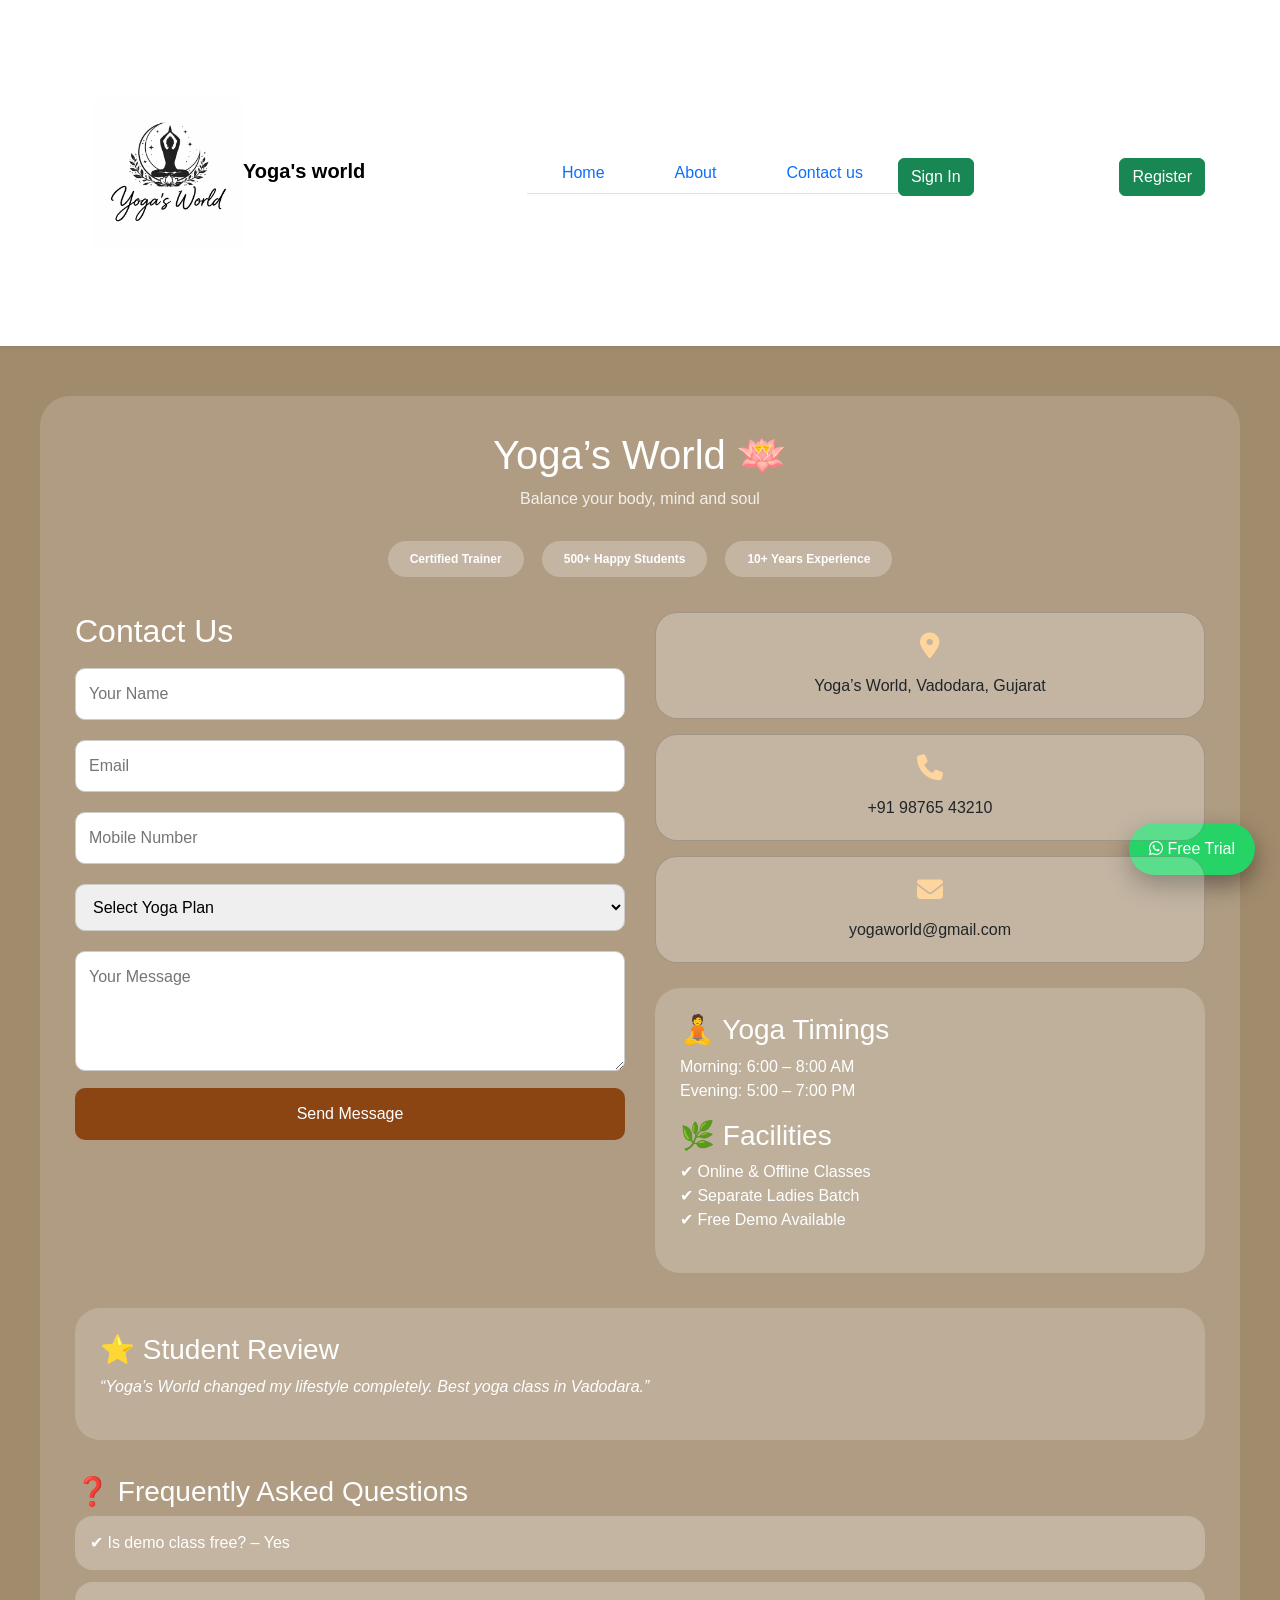
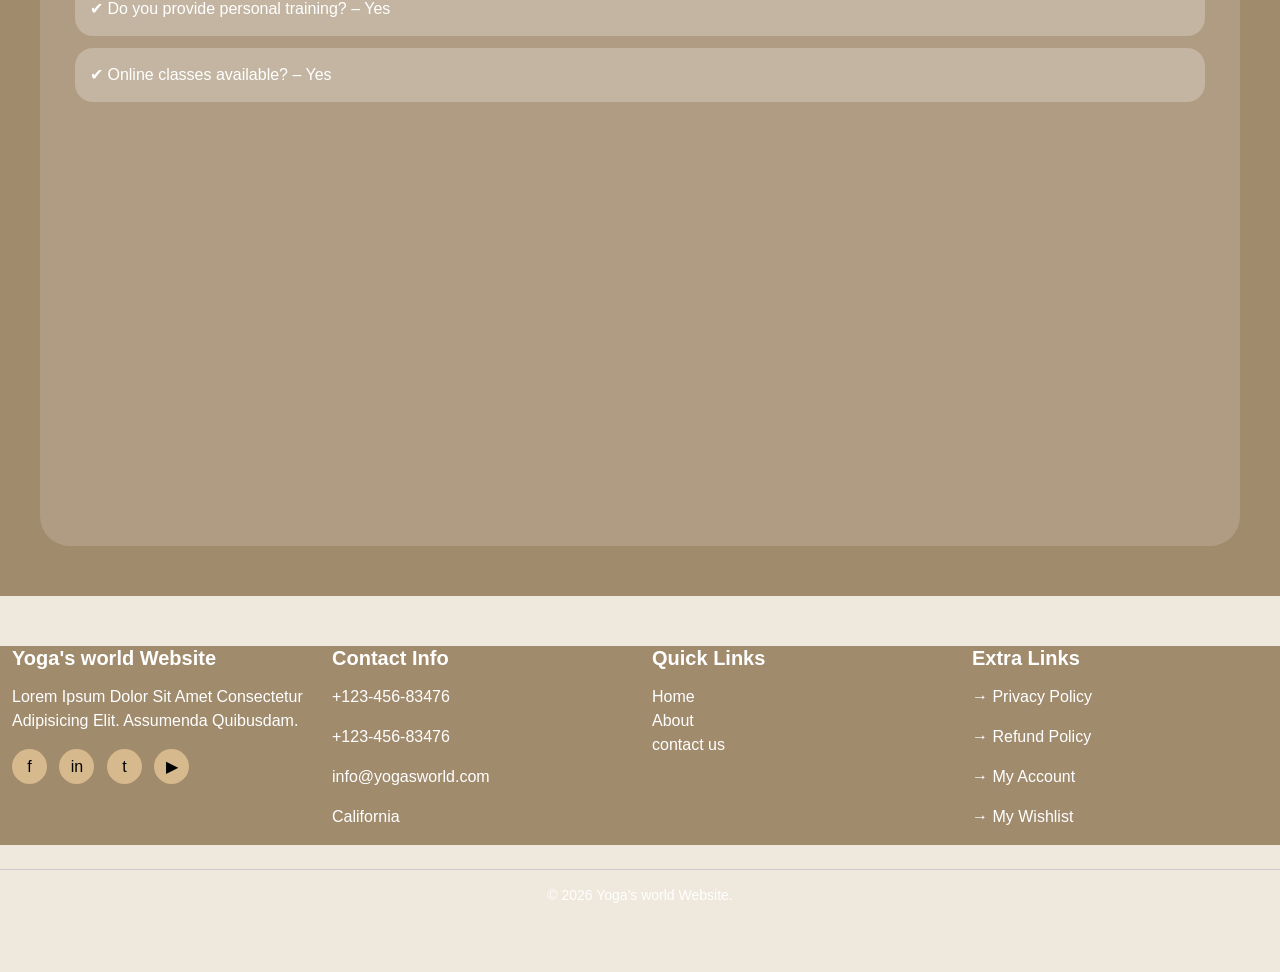
<file: 1.html>
<!DOCTYPE html>
<html>
<head>
    <title>Yogastic Website</title>
    <link rel="stylesheet" href="style.css">
    
  <link href="https://cdn.jsdelivr.net/npm/bootstrap@5.3.3/dist/css/bootstrap.min.css" rel="stylesheet">
  <script src="https://cdn.jsdelivr.net/npm/bootstrap@5.3.3/dist/js/bootstrap.bundle.min.js"></script>
</head>
<script></script>
<body>

<!-- nevbar start-->
<nav class="navbar navbar-expand-lg bg-white shadow-sm">
  <div class="container">
    
    <a class="navbar-brand logo" href="home.html" > <img src="img/logo.jpg" alt="logo" height="150" width="150">Yoga's world</a>
    <button class="navbar-toggler" type="button" data-bs-toggle="collapse" data-bs-target="#menu">
      <span class="navbar-toggler-icon"></span>
    </button>

    <div class="navbar">
      <ul class="nav nav-tabs">
        <li class=" nev-items"><a class="nav-link" href="home.html">Home</a></li>
        <li class=" nev-items"><a class="nav-link" href="about.html">About</a></li>
        <li class=" nev-items"><a class="nav-link" href="1.html">Contact us</a></li>
        
      </ul>
    <!--div2 end-->
    <div class="text-center mt-2">
    <button class="btn btn-success" data-bs-toggle="modal" data-bs-target="#loginModal">
        Sign In
    </button>
    </div>
</div>

<!-- Register Button -->
<div class="text-center mt-2" >
    <button class="btn btn-success" data-bs-toggle="modal" data-bs-target="#registerModal">
        Register
    </button>
</div>

<!-- Registration Modal -->
<div class="modal fade" id="registerModal" tabindex="-1" aria-hidden="true">
    <div class="modal-dialog modal-dialog-centered">
        <div class="modal-content">

            <div class="modal-body">
                <div class="box">
                    <h4 class="text-center mb-4">Create Account</h4>

                    <form>
                        <input type="text" class="form-control mb-3" placeholder="Full Name" required>
                        <input type="email" class="form-control mb-3" placeholder="Email Address" required>
                        <input type="password" class="form-control mb-3" placeholder="Password" required>
                        <input type="password" class="form-control mb-3" placeholder="Confirm Password" required>

                        <button type="submit" class="btn btn-success w-100">
                            Register
                        </button>
                    </form>

                    <p class="text-center mt-3 mb-0">
                        Already have an account?
                        <a href="#" data-bs-toggle="modal" data-bs-target="#loginModal" data-bs-dismiss="modal">
                            Sign In
                        </a>
                    </p>
                </div>
            </div>

        </div>
    </div>
</div>

<!-- Sign In Modal -->
<div class="modal fade" id="loginModal" tabindex="-1" aria-hidden="true">
    <div class="modal-dialog modal-dialog-centered">
        <div class="modal-content">

            <div class="modal-body">
                <div class="box">
                    <h4 class="text-center mb-4">Sign In</h4>

                    <form>
                        <input type="email" class="form-control mb-3" placeholder="Email" required>
                        <input type="password" class="form-control mb-3" placeholder="Password" required>

                        <button type="submit" class="btn btn-success w-100">
                            Login
                        </button>
                    </form>

                    <p class="text-center mt-3 mb-0">
                        Don't have an account?
                        <a href="#" data-bs-toggle="modal" data-bs-target="#registerModal" data-bs-dismiss="modal">
                            Register
                        </a>
                    </p>
                </div>
            </div>

        </div>
    </div>
</div>
      </ul>
    </div>
    <!--div2 end-->
    </div>
  </div>
</nav>
<!-- nevbar end-->
<!-- ========= background ========= -->

<div>
  <!DOCTYPE html>
<html lang="en">
<head>
<meta charset="UTF-8">
<title>Yoga's World | Contact Us</title>
<meta name="viewport" content="width=device-width, initial-scale=1.0">

<!-- Font Awesome -->
<link rel="stylesheet"
href="https://cdnjs.cloudflare.com/ajax/libs/font-awesome/6.5.0/css/all.min.css">

<style>
/* ================= BASIC STYLE ================= */
body{
margin:0;
font-family:Arial, sans-serif;
background-color: rgb(161, 139, 109);;
color:white;
}

/* ================= NAVBAR ================= */
nav{
background:#1a0e05;
padding:15px;
text-align:center;
}
nav a{
color:white;
text-decoration:none;
margin:0 18px;
font-weight:bold;
}
nav a:hover{color:#ffd59e;}

/* ================= LOADER ================= */
#loader{
position:fixed;
top:0;left:0;
width:100%;
height:100%;
background:#2a160a;
display:flex;
align-items:center;
justify-content:center;
z-index:999;
}
#loader div{
width:45px;
height:45px;
border:5px solid white;
border-top:5px solid #ffd59e;
border-radius:50%;
animation:spin 1s linear infinite;
}
@keyframes spin{100%{transform:rotate(360deg);}}

/* ================= SCROLL BAR ================= */
#progress{
position:fixed;
top:0;left:0;
height:4px;
background:#ffd59e;
width:0%;
z-index:1000;
}

/* ================= MAIN CONTAINER ================= */
.container{
max-width:1200px;
margin:50px auto;
background:rgba(255,255,255,0.15);
padding:35px;
border-radius:30px;
}

/* ================= TITLE ================= */
h1{text-align:center;font-size:40px;}
.quote{text-align:center;opacity:0.85;margin-bottom:30px;}

/* ================= BADGES ================= */
.badges{
display:flex;
justify-content:center;
gap:18px;
flex-wrap:wrap;
margin-bottom:35px;
}
.badge{
background:rgba(255,255,255,0.25);
padding:12px 22px;
border-radius:25px;
}

/* ================= GRID ================= */
.grid{
display:grid;
grid-template-columns:1fr 1fr;
gap:30px;
}

/* ================= FORM ================= */q   
.form{
background:white;
color:black;
padding:30px;
border-radius:25px;
}
.form h2{color:#6b3e1e;}
.form input,
.form textarea,
.form select{
width:100%;
padding:13px;
margin:10px 0;
border-radius:10px;
border:1px solid #ccc;
}
.form textarea{height:120px;}
.form button{
width:100%;
padding:14px;
background:#8b4513;
color:white;
border:none;
border-radius:10px;
font-size:16px;
cursor:pointer;
}
.form button:hover{background:#6b3e1e;}
.msg{display:none;color:green;margin-top:10px;}

/* ================= INFO CARDS ================= */
.card{
background:rgba(255,255,255,0.25);
padding:20px;
border-radius:22px;
margin-bottom:15px;
display:flex;
gap:15px;
align-items:center;
}
.card i{font-size:26px;color:#ffd59e;}

/* ================= YOGA DETAILS ================= */
.details{
margin-top:25px;
background:rgba(255,255,255,0.2);
padding:25px;
border-radius:25px;
}

/* ================= TESTIMONIAL ================= */
.testimonial{
margin-top:35px;
background:rgba(255,255,255,0.18);
padding:25px;
border-radius:25px;
}
.testimonial p{font-style:italic;}

/* ================= FAQ ================= */
.faq{
margin-top:35px;
}
.faq div{
background:rgba(255,255,255,0.25);
padding:15px;
border-radius:18px;
margin-bottom:12px;
}

/* ================= GALLERY ================= */
.gallery{
margin-top:35px;
display:flex;
gap:15px;
flex-wrap:wrap;
}
.gallery img{
width:32%;
border-radius:20px;
}

/* ================= MAP ================= */
iframe{
width:100%;
height:350px;
border-radius:25px;
border:none;
margin-top:40px;
}

/* ================= FOOTER ================= */
footer{
margin-top:50px;
background:#1a0e05;
padding:30px;
text-align:center;
}
footer p{opacity:0.85;}

/* ================= WHATSAPP ================= */
.whatsapp{
position:fixed;
bottom:25px;
right:25px;
background:#25D366;
color:white;
padding:14px 20px;
border-radius:50px;
text-decoration:none;
box-shadow:0 10px 25px rgba(0,0,0,0.4);
}

/* ================= TOP BUTTON ================= */
#topBtn{
position:fixed;
bottom:90px;
right:30px;
background:#ffd59e;
color:black;
border:none;
padding:12px 16px;
border-radius:50%;
cursor:pointer;
}

/* ================= RESPONSIVE ================= */
@media(max-width:900px){
.grid{grid-template-columns:1fr;}
.gallery img{width:100%;}
}
</style>
</head>

<body>



<!-- SCROLL BAR -->
<div id="progress"></div>
<!-- WHATSAPP -->
<a class="whatsapp" href="#"><i class="fab fa-whatsapp"></i> Free Trial</a>

<div class="container">

<h1>Yoga’s World 🪷</h1>
<p class="quote">Balance your body, mind and soul</p>

<div class="badges">
<div class="badge">Certified Trainer</div>
<div class="badge">500+ Happy Students</div>
<div class="badge">10+ Years Experience</div>
</div>

<div class="grid">

<!-- FORM -->
<div class="form">
<h2 style="color: white;">Contact Us</h2>
<input type="text" placeholder="Your Name">
<input type="email" placeholder="Email">
<input type="tel" placeholder="Mobile Number">

<select>
<option>Select Yoga Plan</option>
<option>Hatha Yoga</option>
<option>Power Yoga</option>
<option>Meditation</option>
<option>Pranayama</option>
</select>

<textarea placeholder="Your Message"></textarea>
<button onclick="sendMsg()">Send Message</button>
<p class="msg" id="msg">✔ Message Sent Successfully</p>
</div>

<!-- INFO -->
<div>
<div class="card">
<i class="fa fa-location-dot"></i>
Yoga’s World, Vadodara, Gujarat
</div>

<div class="card">
<i class="fa fa-phone"></i>
+91 98765 43210
</div>

<div class="card">
<i class="fa fa-envelope"></i>
yogaworld@gmail.com
</div>

<div class="details">
<h3>🧘 Yoga Timings</h3>
<p>Morning: 6:00 – 8:00 AM<br>
Evening: 5:00 – 7:00 PM</p>

<h3>🌿 Facilities</h3>
<p>✔ Online & Offline Classes<br>
✔ Separate Ladies Batch<br>
✔ Free Demo Available</p>
</div>
</div>

</div>

<!-- TESTIMONIAL -->
<div class="testimonial">
<h3>⭐ Student Review</h3>
<p>“Yoga’s World changed my lifestyle completely. Best yoga class in Vadodara.”</p>
</div>

<!-- FAQ -->
<div class="faq">
<h3>❓ Frequently Asked Questions</h3>
<div>✔ Is demo class free? – Yes</div>
<div>✔ Do you provide personal training? – Yes</div>
<div>✔ Online classes available? – Yes</div>
</div>

<!-- MAP -->
 <div>
      <iframe src="https://www.google.com/maps?q=Vadodara,Gujarat&output=embed"></iframe>
</div>

</script>

</body>
</html>
</div>
 
    <!--FOOTER-->
<div class="footer-div">
  <div class="container-fluid" style="background-color: rgb(161, 139, 109);">
    <div class="row">

      <!-- Yoga's world Website -->
      <div class="col-md-3">
        <h5 class="footer-title">Yoga's world Website</h5>
        <p>
          Lorem Ipsum Dolor Sit Amet Consectetur Adipisicing Elit.
          Assumenda Quibusdam.
        </p>

        <div class="social-icons">
          <span>f</span>
          <span>in</span>
          <span>t</span>
          <span>▶</span>
        </div>
      </div>

      <!-- Contact Info -->
      <div class="col-md-3">
        <h5 class="footer-title">Contact Info</h5>
        <p> +123-456-83476</p>
        <p> +123-456-83476</p>
        <p> info@yogasworld.com</p>
        <p> California</p>
      </div>

      <!-- Quick Links -->
      <div class="col-md-3">
        <h5 class="footer-title">Quick Links</h5>
        <a class="nav-link" href="home.html" style="color:white;">Home</a>
        <a class="nav-link" href="about.html"style="color: white;">About</a>
        <a class="nav-link" href="1.html"style="color: white;">contact us</a>
      </div>

      <!-- Extra Links -->
      <div class="col-md-3">
        <h5 class="footer-title">Extra Links</h5>
        <p>→ Privacy Policy</p>
        <p>→ Refund Policy</p>
        <p>→ My Account</p>
        <p>→ My Wishlist</p>
      </div>

    </div>
  </div>

  <!-- Footer Bottom -->
  <div class="footer-bottom text-center mt-4">
    <p>© 2026 Yoga's world Website.</p>
  </div>
<script src="https://cdn.jsdelivr.net/npm/bootstrap@5.0.2/dist/js/bootstrap.bundle.min.js"></script>
</section>
</body>
</html>
</file>
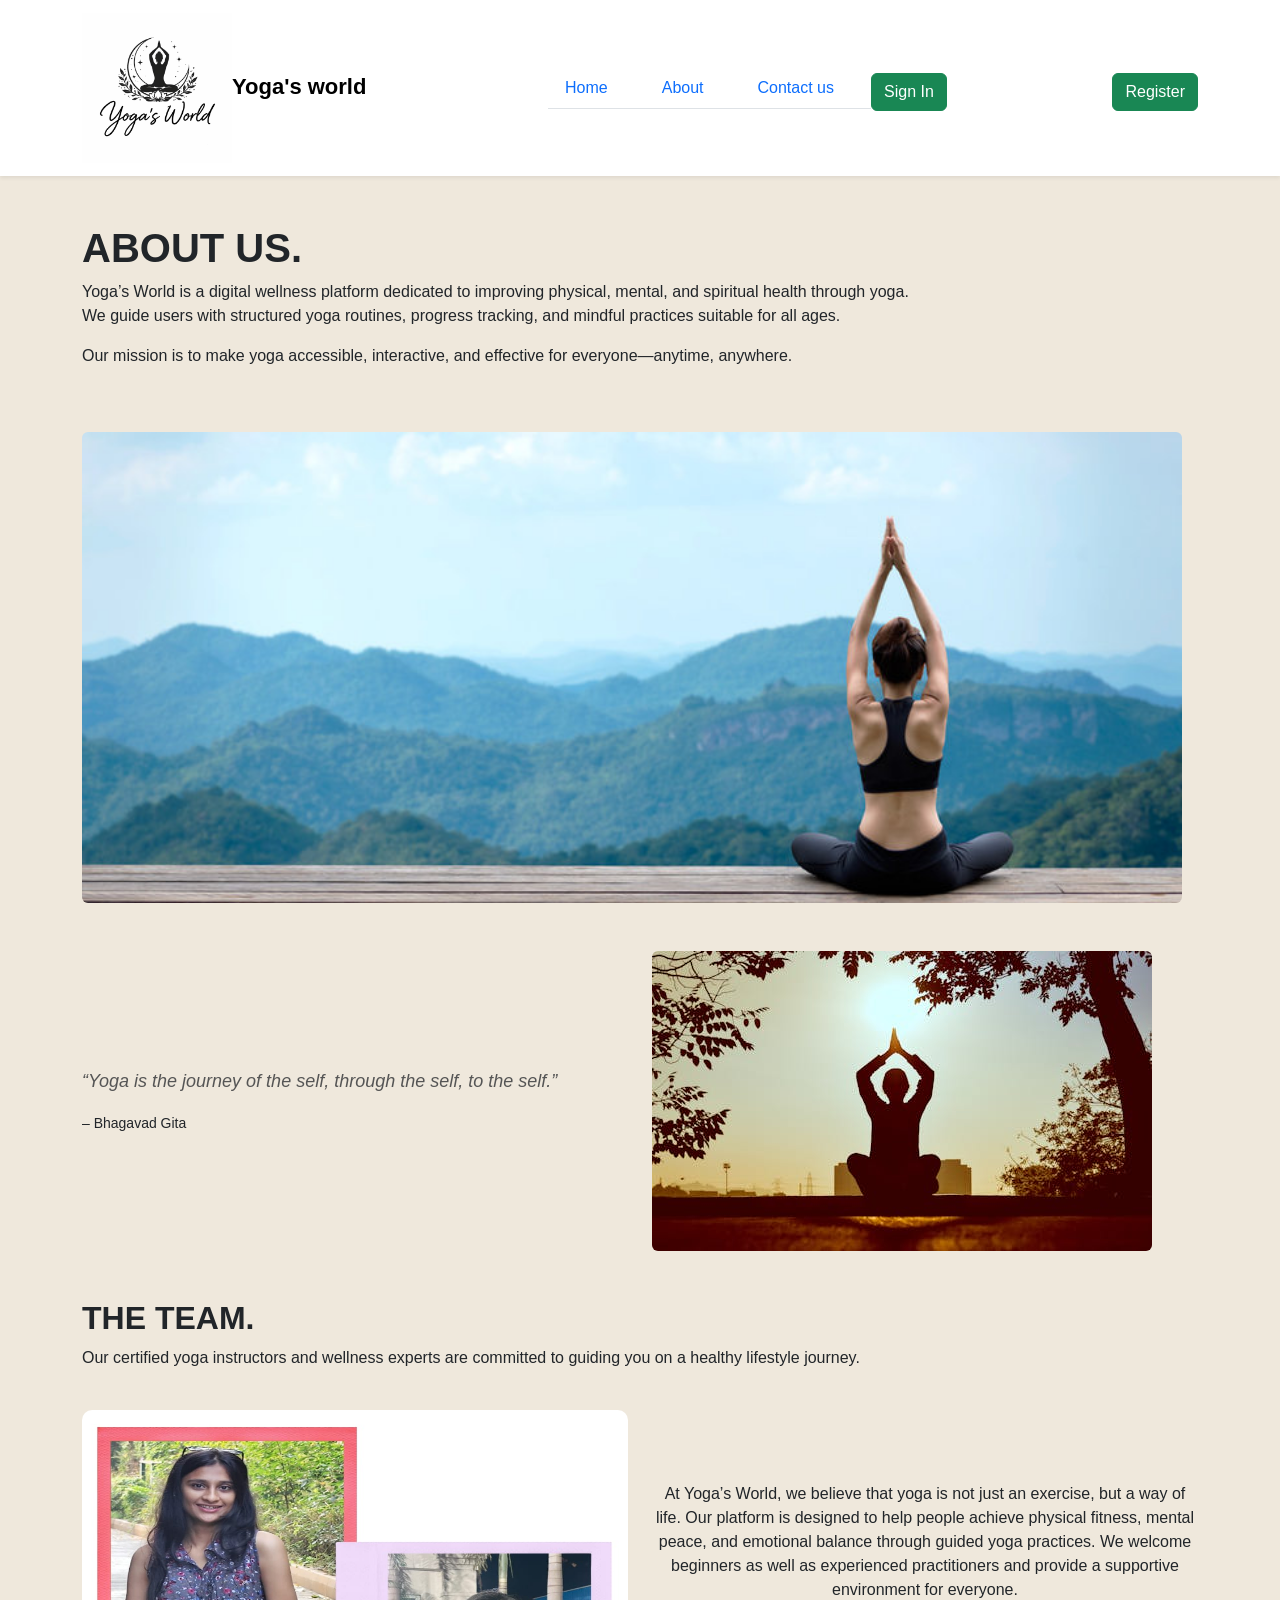
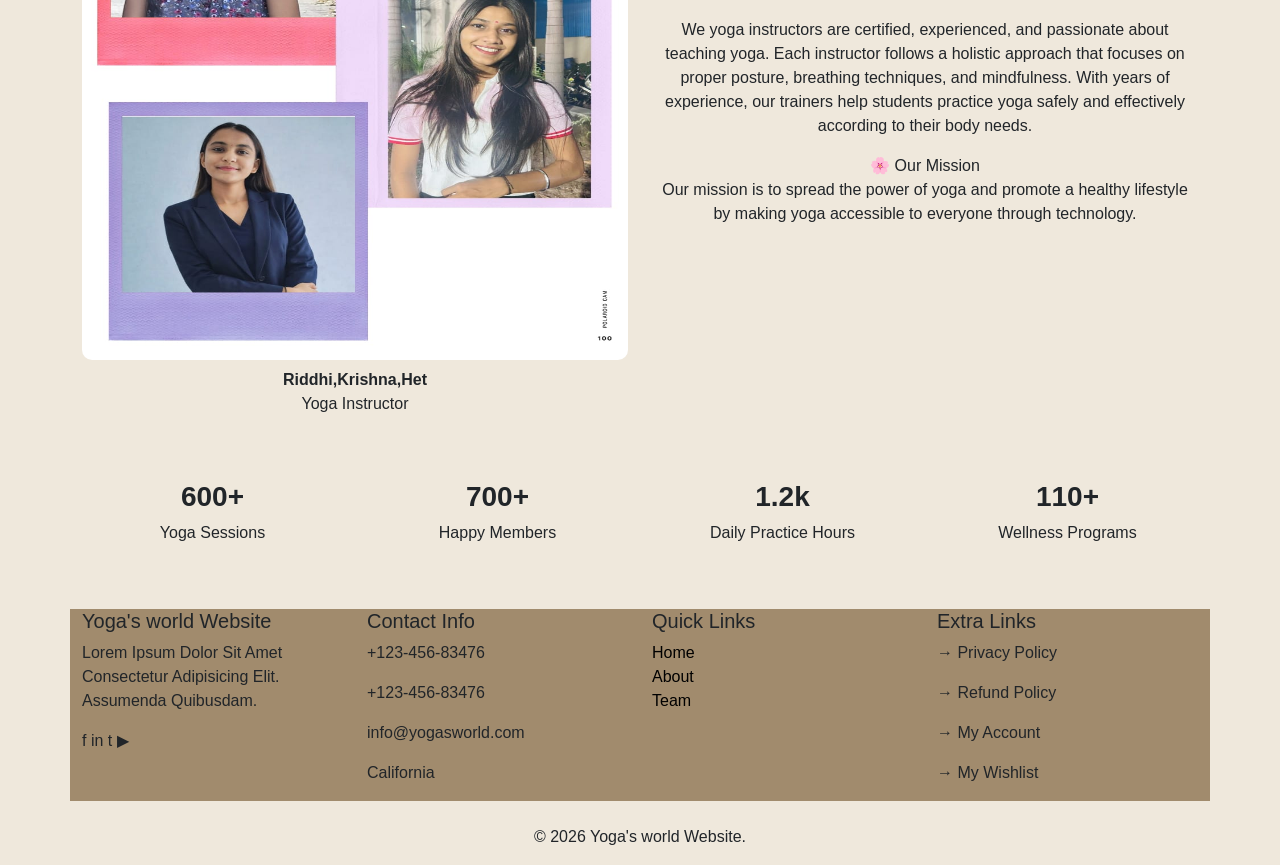
<file: about.html>
<!DOCTYPE html>
<html>
<head>
    <title>Yogastic Website</title>
    <link rel="stylesheet" href="https://cdn.jsdelivr.net/npm/bootstrap@5.0.2/dist/css/bootstrap.min.css">
    <style>
        /* === Custom CSS === */
        body{
            background-color:#EFE8DC;
        }
        .backgroun{
            min-height: 90px;
            background-color:#EFE8DC;
            display:flex;
            align-items:center;
        }
        .title{
            font-size:50px;
            font-weight:bold;
        }
        .img{
            max-width:450px;
        }
        nav a{
            color:#000;
            margin-right:20px;
            font-weight:500;
        }
        .logo{
            font-weight:bold;
            font-size:22px;
        }
        .btn-custom{
            border:1px solid #000;
            padding:10px 20px;
        }
        
    body {
      font-family: 'Segoe UI', sans-serif;
    }
    .about-title {
      font-size: 40px;
      font-weight: bold;
    }
    .quote {
      font-style: italic;
      font-size: 18px;
      color: #555;
    }
    .team-img {
      width: 100%;
      border-radius: 10px;
    }
    .stats h3 {
      font-weight: bold;
    }
  
    </style>
</head>

<body>

<!-- nevbar start-->
<nav class="navbar navbar-expand-lg bg-white shadow-sm">
  <div class="container">
    
    <a class="navbar-brand logo" href="home.html" > <img src="img/logo.jpg" alt="logo" height="150" width="150">Yoga's world</a>
    <button class="navbar-toggler" type="button" data-bs-toggle="collapse" data-bs-target="#menu">
      <span class="navbar-toggler-icon"></span>
    </button>

    <div class="navbar">
      <ul class="nav nav-tabs">
        <li class=" nev-items"><a class="nav-link" href="home.html">Home</a></li>
        <li class=" nev-items"><a class="nav-link" href="about.html">About</a></li>
        <li class=" nev-items"><a class="nav-link" href="1.html">Contact us</a></li>
      </ul>
      <!--div2 end-->
    <div class="text-center mt-2">
    <button class="btn btn-success" data-bs-toggle="modal" data-bs-target="#loginModal">
        Sign In
    </button>
    </div>
</div>

<!-- Register Button -->
<div class="text-center mt-2" >
    <button class="btn btn-success" data-bs-toggle="modal" data-bs-target="#registerModal">
        Register
    </button>
</div>

<!-- Registration Modal -->
<div class="modal fade" id="registerModal" tabindex="-1" aria-hidden="true">
    <div class="modal-dialog modal-dialog-centered">
        <div class="modal-content">

            <div class="modal-body">
                <div class="box">
                    <h4 class="text-center mb-4">Create Account</h4>

                    <form>
                        <input type="text" class="form-control mb-3" placeholder="Full Name" required>
                        <input type="email" class="form-control mb-3" placeholder="Email Address" required>
                        <input type="password" class="form-control mb-3" placeholder="Password" required>
                        <input type="password" class="form-control mb-3" placeholder="Confirm Password" required>

                        <button type="submit" class="btn btn-success">
                            Register
                        </button>
                    </form>

                    <p class="text-center mt-3 mb-0">
                        Already have an account?
                        <a href="#" data-bs-toggle="modal" data-bs-target="#loginModal" data-bs-dismiss="modal">
                            Sign In
                        </a>
                    </p>
                </div>
            </div>

        </div>
    </div>
</div>

<!-- Sign In Modal -->
<div class="modal fade" id="loginModal" tabindex="-1" aria-hidden="true">
    <div class="modal-dialog modal-dialog-centered">
        <div class="modal-content">

            <div class="modal-body">
                <div class="box">
                    <h4 class="text-center mb-4">Sign In</h4>

                    <form>
                        <input type="email" class="form-control mb-3" placeholder="Email" required>
                        <input type="password" class="form-control mb-3" placeholder="Password" required>

                        <button type="submit" class="btn btn-success w-100">
                            Login
                        </button>
                    </form>

                    <p class="text-center mt-3 mb-0">
                        Don't have an account?
                        <a href="#" data-bs-toggle="modal" data-bs-target="#registerModal" data-bs-dismiss="modal">
                            Register
                        </a>
                    </p>
                </div>
            </div>

        </div>
    </div>
</div>
      </ul>
    </div>
    <!--div2 end-->
    </div>
  </div>
</nav>
<!-- nevbar end-->
 <div>
  <div class="container my-5">

  <!-- ABOUT US -->
  <div class="row mb-5">
      <div class="col-md-9">
          <h1 class="about-title">ABOUT US.</h1>
          <p>
            Yoga’s World is a digital wellness platform dedicated to improving
            physical, mental, and spiritual health through yoga.
            We guide users with structured yoga routines, progress tracking,
            and mindful practices suitable for all ages.
          </p>
          <p>
            Our mission is to make yoga accessible, interactive, and effective
            for everyone—anytime, anywhere.
          </p>
      </div>
  </div>

  <!-- IMAGE SECTION -->
  <div class="mb-5">
    <img src="img/34.jpg"
         class="img-fluid rounded" 
         alt="Yoga Session"
         height="400"
         width="1100">
  </div>

  <!-- QUOTE SECTION -->
  <div class="row align-items-center mb-5">
    <div class="col-md-6">
      <p class="quote">
        “Yoga is the journey of the self, through the self, to the self.”
      </p>
      <small>– Bhagavad Gita</small>
    </div>
    <div class="col-md-6">
      <img src="img/34.jpeg"
           class="img-fluid rounded" alt="Meditation">
    </div>
  </div>

  <!-- TEAM SECTION -->
  <div class="row mb-4">
    <div class="col">
      <h2><strong>THE TEAM.</strong></h2>
      <p>
        Our certified yoga instructors and wellness experts are committed
        to guiding you on a healthy lifestyle journey.
      </p>
    </div>
  </div>

  <div class="row text-center mb-5">
    <div class="col-md-6">
      <img src="img/us.jpg" class="team-img" height="550">
      <p class="mt-2"><strong>Riddhi,Krishna,Het</strong><br>Yoga Instructor</p>
    </div>
    
    <div class="col-md-6 ">

        <br/>
        <br/>
        <br/>
        <p> At Yoga’s World, we believe that yoga is not just an exercise, but a way of life.
         Our platform is designed to help people achieve physical fitness, mental peace,
         and emotional balance through guided yoga practices. 
         We welcome beginners as well as experienced practitioners and provide a supportive environment for everyone.
        </p>

        <p>
          We yoga instructors are certified, experienced, and passionate about teaching yoga.
          Each instructor follows a holistic approach that focuses on proper posture, breathing techniques, and mindfulness.
          With years of experience, our trainers help students practice yoga safely and effectively according to their body needs.
        </p>
        <p>
          🌸 Our Mission<br/>
            Our mission is to spread the power
            of yoga and promote a healthy lifestyle by making yoga accessible to everyone through technology.
        </p>
      
    </div>
  </div>

  <!-- STATS -->
  <div class="row text-center stats">
    <div class="col-md-3">
      <h3>600+</h3>
      <p>Yoga Sessions</p>
    </div>
    <div class="col-md-3">
      <h3>700+</h3>
      <p>Happy Members</p>
    </div>
    <div class="col-md-3">
      <h3>1.2k</h3>
      <p>Daily Practice Hours</p>
    </div>
    <div class="col-md-3">
      <h3>110+</h3>
      <p>Wellness Programs</p>
    </div>
  </div>

</div>
 </div>
     <!--FOOTER-->
<div class="footer-div">
  <div class="container mt-40" style="background-color: rgb(161, 139, 109);">
    <div class="row">

      <!-- Yoga's world Website -->
      <div class="col-md-3">
        <h5 class="footer-title">Yoga's world Website</h5>
        <p>
          Lorem Ipsum Dolor Sit Amet Consectetur Adipisicing Elit.
          Assumenda Quibusdam.
        </p>

        <div class="social-icons">
          <span>f</span>
          <span>in</span>
          <span>t</span>
          <span>▶</span>
        </div>
      </div>

      <!-- Contact Info -->
      <div class="col-md-3">
        <h5 class="footer-title">Contact Info</h5>
        <p> +123-456-83476</p>
        <p> +123-456-83476</p>
        <p> info@yogasworld.com</p>
        <p> California</p>
      </div>

      <!-- Quick Links -->
      <div class="col-md-3">
        <h5 class="footer-title">Quick Links</h5>
        <a class="nav-link" href="home.html" style="color: #000;">Home</a>
        <a class="nav-link" href="about.html"style="color: #000;">About</a>
        <a class="nav-link" href="team.html"style="color: #000;">Team</a>
      </div>

      <!-- Extra Links -->
      <div class="col-md-3">
        <h5 class="footer-title">Extra Links</h5>
        <p>→ Privacy Policy</p>
        <p>→ Refund Policy</p>
        <p>→ My Account</p>
        <p>→ My Wishlist</p>
      </div>

    </div>
  </div>

  <!-- Footer Bottom -->
  <div class="footer-bottom text-center mt-4">
    <p>© 2026 Yoga's world Website.</p>
  </div>
</body>
</html>
</file>
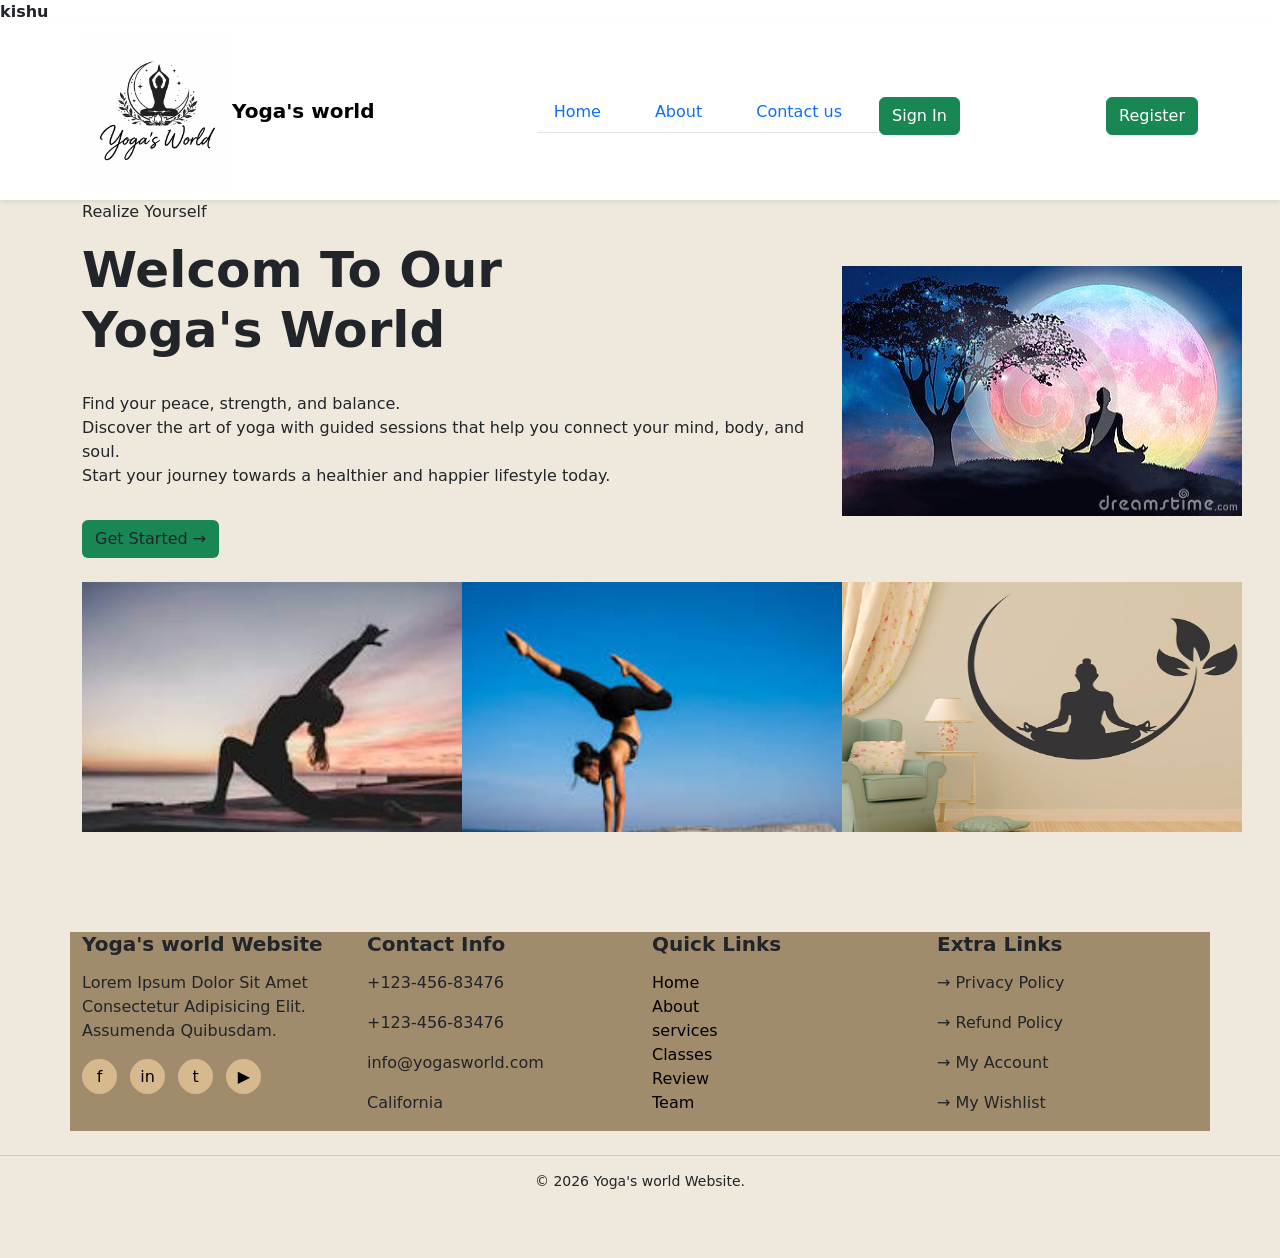
<file: home.html>
<!DOCTYPE html>
<html>
<head>
    <title>Yogastic Website</title>
    <link rel="stylesheet" href="style.css">
    
  <link href="https://cdn.jsdelivr.net/npm/bootstrap@5.3.3/dist/css/bootstrap.min.css" rel="stylesheet">
  <script src="https://cdn.jsdelivr.net/npm/bootstrap@5.3.3/dist/js/bootstrap.bundle.min.js"></script>
</head>

<body>
<b>kishu</b>
<!-- nevbar start-->
<nav class="navbar navbar-expand-lg bg-white shadow-sm">
  <div class="container">
    
    <a class="navbar-brand logo" href="home.html" > <img src="img/logo.jpg" alt="logo" height="150" width="150">Yoga's world</a>
    <button class="navbar-toggler" type="button" data-bs-toggle="collapse" data-bs-target="#menu">
      <span class="navbar-toggler-icon"></span>
    </button>

    <div class="navbar">
      <ul class="nav nav-tabs">
        <li class=" nev-items"><a class="nav-link" href="home.html">Home</a></li>
        <li class=" nev-items"><a class="nav-link" href="about.html">About</a></li>
        <li class=" nev-items"><a class="nav-link" href="1.html">Contact us</a></li>
       
        
        
      </ul>
      <!--div2 end-->
    <div class="text-center mt-2">
    <button class="btn btn-success" data-bs-toggle="modal" data-bs-target="#loginModal">
        Sign In
    </button>
    </div>
</div>

<!-- Register Button -->
<div class="text-center mt-2" >
    <button class="btn btn-success" data-bs-toggle="modal" data-bs-target="#registerModal">
        Register
    </button>
</div>

<!-- Registration Modal -->
<div class="modal fade" id="registerModal" tabindex="-1" aria-hidden="true">
    <div class="modal-dialog modal-dialog-centered">
        <div class="modal-content">

            <div class="modal-body">
                <div class="box">
                    <h4 class="text-center mb-4">Create Account</h4>

                    <form>
                        <input type="text" class="form-control mb-3" placeholder="Full Name" required>
                        <input type="email" class="form-control mb-3" placeholder="Email Address" required>
                        <input type="password" class="form-control mb-3" placeholder="Password" required>
                        <input type="password" class="form-control mb-3" placeholder="Confirm Password" required>

                        <button type="submit" class="btn btn-success w-100">
                            Register
                        </button>
                    </form>

                    <p class="text-center mt-3 mb-0">
                        Already have an account?
                        <a href="#" data-bs-toggle="modal" data-bs-target="#loginModal" data-bs-dismiss="modal">
                            Sign In
                        </a>
                    </p>
                </div>
            </div>

        </div>
    </div>
</div>

<!-- Sign In Modal -->
<div class="modal fade" id="loginModal" tabindex="-1" aria-hidden="true">
    <div class="modal-dialog modal-dialog-centered">
        <div class="modal-content">

            <div class="modal-body">
                <div class="box">
                    <h4 class="text-center mb-4">Sign In</h4>

                    <form>
                        <input type="email" class="form-control mb-3" placeholder="Email" required>
                        <input type="password" class="form-control mb-3" placeholder="Password" required>

                        <button type="submit" class="btn btn-success w-100">
                            Login
                        </button>
                    </form>

                    <p class="text-center mt-3 mb-0">
                        Don't have an account?
                        <a href="#" data-bs-toggle="modal" data-bs-target="#registerModal" data-bs-dismiss="modal">
                            Register
                        </a>
                    </p>
                </div>
            </div>

        </div>
    </div>
</div>
      </ul>
    </div>
    <!--div2 end-->
    </div>
  </div>
</nav>
<!-- nevbar end-->
<!-- ========= background ========= -->
<section style="background-color: #EFE8DC;">
 <div class="container">
  <div class="row align-items-center">
    
    <!-- LEFT SIDE TEXT -->
    <div class="col-md-8 ">
        <p>Realize Yourself</p>
        <h1 class="title">Welcom To Our <br>Yoga's World</h1><br/>
        <p>Find your peace, strength, and balance.<br/>
            Discover the art of yoga with guided sessions that help you connect your mind, body, and soul.<br/>
            Start your journey towards a healthier and happier lifestyle today.</p>
            <a href="1.html">
              <button class="btn btn-custom mt-3 bg-success">Get Started →</button><br>
            </a><br/>
    </div><br/>

    <!-- RIGHT SIDE IMAGE -->
    <div class="col-md-4 text-center">
        <img src="img/bg.jpg" class="img">
    </div>

  </div>
 </div>
 <div class="container">
      <div class="row align-items-center">
          <div class="col-md-4 text-center">
              <img src="img/12.jpeg" class="img">
          </div>
      
          <div class="col-md-4 text-center">
              <img src="img/23.jpeg" class="img">
          </div>

          <div class="col-md-4 text-center">
              <img src="img/7.jpg" class="img">
          </div>
      </div>
 </div>

 
    <!--FOOTER-->
<div class="footer-div">
  <div class="container" style="background-color: rgb(161, 139, 109);">
    <div class="row">

      <!-- Yoga's world Website -->
      <div class="col-md-3">
        <h5 class="footer-title">Yoga's world Website</h5>
        <p>
          Lorem Ipsum Dolor Sit Amet Consectetur Adipisicing Elit.
          Assumenda Quibusdam.
        </p>

        <div class="social-icons">
          <span>f</span>
          <span>in</span>
          <span>t</span>
          <span>▶</span>
        </div>
      </div>

      <!-- Contact Info -->
      <div class="col-md-3">
        <h5 class="footer-title">Contact Info</h5>
        <p> +123-456-83476</p>
        <p> +123-456-83476</p>
        <p> info@yogasworld.com</p>
        <p> California</p>
      </div>

      <!-- Quick Links -->
      <div class="col-md-3">
        <h5 class="footer-title">Quick Links</h5>
        <a class="nav-link" href="home.html" style="color: #000;">Home</a>
        <a class="nav-link" href="about.html"style="color: #000;">About</a>
        <a class="nav-link" href="services.html"style="color: #000;">services</a>
        <a class="nav-link" href="classes.html"style="color: #000;">Classes</a>
        <a class="nav-link" href="review.html"style="color: #000;">Review</a>
        <a class="nav-link" href="team.html"style="color: #000;">Team</a>
      </div>

      <!-- Extra Links -->
      <div class="col-md-3">
        <h5 class="footer-title">Extra Links</h5>
        <p>→ Privacy Policy</p>
        <p>→ Refund Policy</p>
        <p>→ My Account</p>
        <p>→ My Wishlist</p>
      </div>

    </div>
  </div>

  <!-- Footer Bottom -->
  <div class="footer-bottom text-center mt-4">
    <p>© 2026 Yoga's world Website.</p>
  </div>
<script src="https://cdn.jsdelivr.net/npm/bootstrap@5.0.2/dist/js/bootstrap.bundle.min.js"></script>
</section>
</body>
</html>
</file>
<file: style.css>
<style>
        /* CSS */
        body{
            background-color:#EFE8DC;
        }
        .backgroun{
            min-height: 90px;
            background-color:#EFE8DC;
            display:flex;
            align-items:center;
        }
        .title{
            font-size:50px;
            font-weight:bold;
        }
        .img{
            height: 250px;
            width: 400px;
        }
        nav a{
            color:#000;
            margin-right:20px;
            font-weight:500;
        }
        .logo{
            font-weight:bold;
            font-size:22px;
        }
        .btn-custom{
            border:1px solid #000;
            padding:10px 20px;
        }
        
        .footer-div{
            background-color:#EFE8DC;
            padding:50px 0;
            margin-top:50px;
        }
        .footer-title{
            font-weight:bold;
            margin-bottom:15px;
        }
        .footer-section p{
            font-size:14px;
            margin-bottom:8px;
        }
        .social-icons span{
            display:inline-block;
            background:#D6B98C;
            color:#000;
            width:35px;
            height:35px;
            line-height:35px;
            text-align:center;
            border-radius:50%;
            margin-right:8px;
            cursor:pointer;
        }
        .footer-bottom{
            border-top:1px solid #ccc;
            padding-top:15px;
            font-size:14px;
        }
    </style>
</file>
